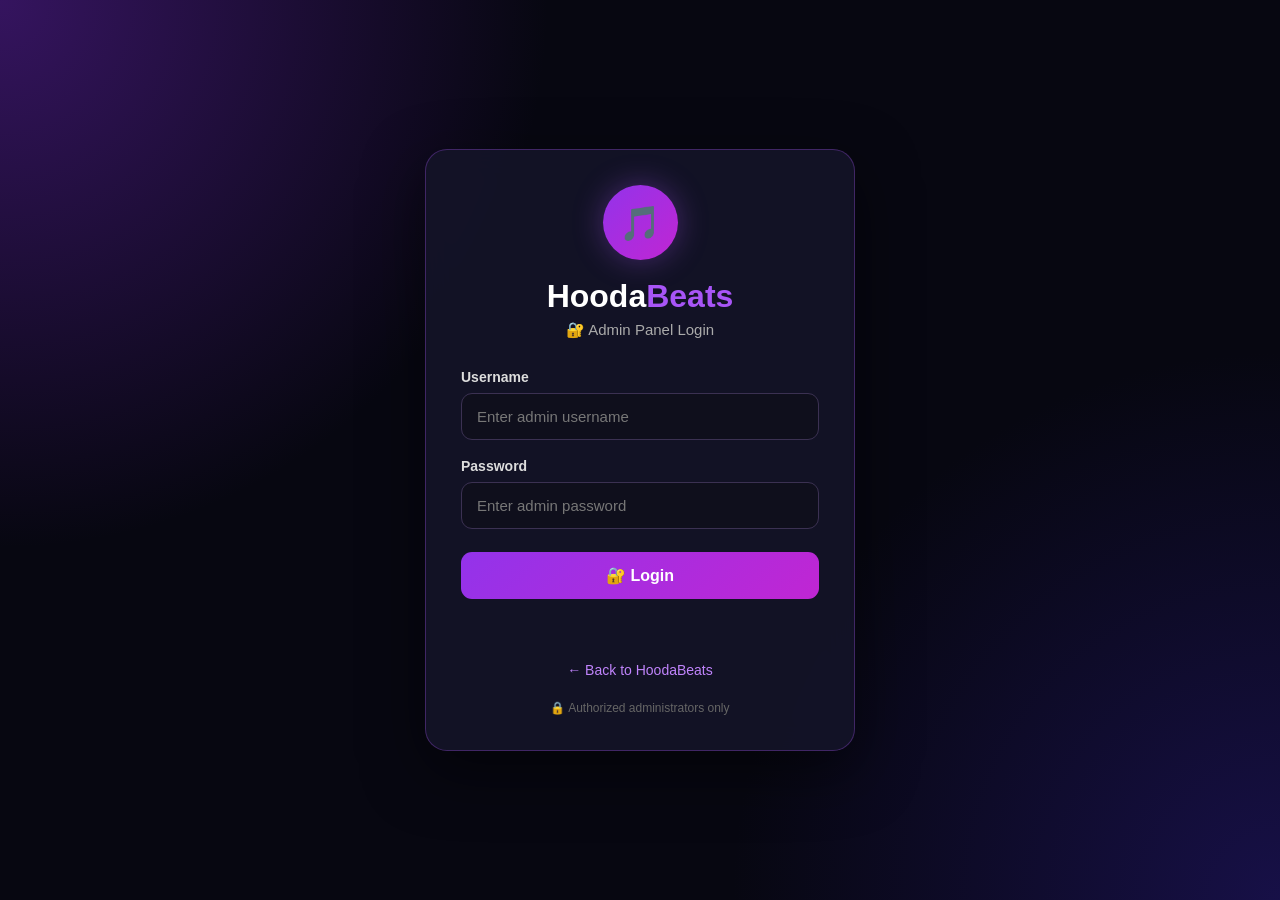
<file: admin-login.html>
<!DOCTYPE html>
<html lang="en">

<head>

    <meta charset="UTF-8">

    <meta
        name="viewport"
        content="width=device-width, initial-scale=1.0"
    >

    <meta
        name="description"
        content="HoodaBeats Admin Login"
    >

    <title>
        HoodaBeats - Admin Login
    </title>


    <style>

        * {
            margin: 0;
            padding: 0;
            box-sizing: border-box;
        }


        body {

            min-height: 100vh;

            font-family:
                Arial,
                Helvetica,
                sans-serif;

            color: white;

            background:
                radial-gradient(
                    circle at top left,
                    #35145f,
                    transparent 35%
                ),
                radial-gradient(
                    circle at bottom right,
                    #171047,
                    transparent 35%
                ),
                #070711;

            display: flex;

            justify-content: center;

            align-items: center;

            padding: 20px;

        }


        /* LOGIN PAGE */

        .login-page {

            width: 100%;

            display: flex;

            justify-content: center;

            align-items: center;

        }


        /* LOGIN CARD */

        .login-card {

            width: 100%;

            max-width: 430px;

            padding: 35px;

            background:
                rgba(20, 20, 40, 0.90);

            border:
                1px solid
                rgba(168, 85, 247, 0.30);

            border-radius: 22px;

            box-shadow:
                0 20px 60px
                rgba(0, 0, 0, 0.50);

            text-align: center;

            backdrop-filter:
                blur(15px);

        }


        /* LOGO */

        .login-logo {

            width: 75px;

            height: 75px;

            margin: 0 auto 18px;

            display: flex;

            align-items: center;

            justify-content: center;

            border-radius: 50%;

            background:
                linear-gradient(
                    135deg,
                    #9333ea,
                    #c026d3
                );

            font-size: 34px;

            box-shadow:
                0 0 30px
                rgba(168, 85, 247, 0.35);

        }


        /* TITLE */

        .login-card h1 {

            font-size: 32px;

            margin-bottom: 6px;

        }


        .login-card h1 span {

            color: #a855f7;

        }


        .login-subtitle {

            color: #aaa;

            margin-bottom: 30px;

            font-size: 15px;

        }


        /* INPUT GROUP */

        .input-group {

            text-align: left;

            margin-bottom: 18px;

        }


        .input-group label {

            display: block;

            margin-bottom: 8px;

            color: #ddd;

            font-size: 14px;

            font-weight: 600;

        }


        .input-group input {

            width: 100%;

            padding: 14px 15px;

            border-radius: 11px;

            border:
                1px solid
                #3b3152;

            background:
                #0f0f1c;

            color: white;

            font-size: 15px;

            outline: none;

            transition:
                border 0.2s,
                box-shadow 0.2s;

        }


        .input-group input:focus {

            border-color:
                #a855f7;

            box-shadow:
                0 0 0 3px
                rgba(168, 85, 247, 0.12);

        }


        .input-group input::placeholder {

            color: #777;

        }


        /* LOGIN BUTTON */

        #loginBtn {

            width: 100%;

            padding: 14px;

            margin-top: 5px;

            border: none;

            border-radius: 11px;

            background:
                linear-gradient(
                    135deg,
                    #9333ea,
                    #c026d3
                );

            color: white;

            font-size: 16px;

            font-weight: bold;

            cursor: pointer;

            transition:
                transform 0.2s,
                opacity 0.2s;

        }


        #loginBtn:hover {

            transform:
                translateY(-2px);

            opacity: 0.9;

        }


        #loginBtn:disabled {

            opacity: 0.55;

            cursor: not-allowed;

            transform: none;

        }


        /* MESSAGE */

        .login-message {

            min-height: 22px;

            margin-top: 16px;

            font-size: 14px;

        }


        .login-message.error {

            color: #f87171;

        }


        .login-message.success {

            color: #4ade80;

        }


        /* BACK HOME */

        .back-home {

            display: inline-block;

            margin-top: 25px;

            color: #c084fc;

            text-decoration: none;

            font-size: 14px;

        }


        .back-home:hover {

            text-decoration: underline;

        }


        /* SECURITY TEXT */

        .security-text {

            margin-top: 22px;

            color: #666;

            font-size: 12px;

        }


        /* MOBILE */

        @media (max-width: 500px) {

            body {

                padding: 15px;

            }


            .login-card {

                padding: 28px 20px;

                border-radius: 18px;

            }


            .login-logo {

                width: 65px;

                height: 65px;

                font-size: 29px;

            }


            .login-card h1 {

                font-size: 27px;

            }

        }

    </style>

</head>


<body>


<div class="login-page">


    <div class="login-card">


        <!-- LOGO -->

        <div class="login-logo">

            🎵

        </div>


        <!-- TITLE -->

        <h1>

            Hooda<span>Beats</span>

        </h1>


        <p class="login-subtitle">

            🔐 Admin Panel Login

        </p>



        <!-- LOGIN FORM -->

        <form id="loginForm">


            <!-- USERNAME -->

            <div class="input-group">

                <label for="username">

                    Username

                </label>


                <input
                    type="text"
                    id="username"
                    name="username"
                    placeholder="Enter admin username"
                    autocomplete="username"
                    required
                >

            </div>



            <!-- PASSWORD -->

            <div class="input-group">

                <label for="password">

                    Password

                </label>


                <input
                    type="password"
                    id="password"
                    name="password"
                    placeholder="Enter admin password"
                    autocomplete="current-password"
                    required
                >

            </div>



            <!-- LOGIN BUTTON -->

            <button
                type="submit"
                id="loginBtn"
            >

                🔐 Login

            </button>



            <!-- MESSAGE -->

            <p
                id="loginMessage"
                class="login-message"
            ></p>


        </form>



        <!-- BACK HOME -->

        <a
            href="index.html"
            class="back-home"
        >

            ← Back to HoodaBeats

        </a>


        <p class="security-text">

            🔒 Authorized administrators only

        </p>


    </div>

</div>



<!-- IMPORTANT: LOAD JAVASCRIPT -->

<script src="admin-login.js"></script>


</body>

</html>
</file>
<file: admin.css>
/* =====================================================
   HOODA BEATS ADMIN PANEL
===================================================== */

* {
    margin: 0;
    padding: 0;
    box-sizing: border-box;
}

body {
    font-family: "Inter", Arial, sans-serif;
    color: white;
    min-height: 100vh;
    background:
        radial-gradient(circle at 15% 10%, #35105c, transparent 35%),
        radial-gradient(circle at 85% 80%, #260b3f, transparent 40%),
        #08060f;
    overflow-x: hidden;
}

a {
    text-decoration: none;
    color: inherit;
}

button,
input {
    font-family: inherit;
}

/* =====================================================
   HEADER
===================================================== */

.admin-header {
    width: 100%;
    padding: 22px 6%;
    display: flex;
    align-items: center;
    justify-content: space-between;
    gap: 20px;
    flex-wrap: wrap;

    background: rgba(12, 7, 22, 0.95);
    border-bottom: 1px solid rgba(168, 85, 247, 0.25);
    backdrop-filter: blur(20px);
}

.admin-logo {
    color: white;
    font-size: 25px;
    font-weight: 900;
}

.admin-logo span {
    color: #c084fc;
}

.admin-header-actions {
    display: flex;
    align-items: center;
    gap: 12px;
}

.home-btn,
.logout-btn {
    padding: 11px 17px;
    border-radius: 12px;
    border: 1px solid rgba(168, 85, 247, 0.4);
    background: rgba(168, 85, 247, 0.12);
    color: #e9d5ff;
    font-size: 13px;
    font-weight: 700;
    cursor: pointer;
    transition: 0.3s ease;
}

.home-btn:hover,
.logout-btn:hover {
    background: #9333ea;
    color: white;
    transform: translateY(-2px);
}

/* =====================================================
   MAIN CONTAINER
===================================================== */

.admin-container {
    width: min(1100px, 92%);
    margin: 45px auto;
}

.admin-title {
    margin-bottom: 10px;
    font-size: clamp(30px, 6vw, 55px);
    font-weight: 900;
    line-height: 1.1;
}

.admin-title span {
    color: #c084fc;
}

.admin-subtitle {
    margin-bottom: 35px;
    color: #a99ab8;
    font-size: 15px;
}

/* =====================================================
   CARDS
===================================================== */

.admin-card {
    margin-bottom: 30px;
    padding: 30px;
    border: 1px solid rgba(168, 85, 247, 0.25);
    border-radius: 25px;

    background:
        linear-gradient(
            145deg,
            rgba(45, 20, 65, 0.9),
            rgba(12, 8, 20, 0.96)
        );

    box-shadow: 0 20px 60px rgba(0, 0, 0, 0.25);
}

.admin-card h2 {
    margin-bottom: 25px;
    color: white;
    font-size: 27px;
    font-weight: 900;
}

/* =====================================================
   FORM
===================================================== */

.form-group {
    margin-bottom: 20px;
}

.form-group label {
    display: block;
    margin-bottom: 8px;
    color: #d8b4fe;
    font-size: 13px;
    font-weight: 700;
}

.form-group input {
    width: 100%;
    padding: 14px 16px;

    border: 1px solid #49305e;
    border-radius: 12px;

    outline: none;
    background: #100a19;
    color: white;
    font-size: 15px;
    transition: 0.3s ease;
}

.form-group input:focus {
    border-color: #a855f7;
    box-shadow: 0 0 0 3px rgba(168, 85, 247, 0.12);
}

.form-group input::file-selector-button {
    margin-right: 12px;
    padding: 9px 12px;
    border: none;
    border-radius: 8px;
    background: #9333ea;
    color: white;
    cursor: pointer;
}

/* =====================================================
   UPLOAD BUTTON
===================================================== */

.upload-btn {
    width: 100%;
    padding: 16px;

    border: none;
    border-radius: 13px;

    background: linear-gradient(135deg, #a855f7, #c026d3);
    color: white;

    font-size: 16px;
    font-weight: 900;
    cursor: pointer;

    box-shadow: 0 10px 30px rgba(168, 85, 247, 0.2);
    transition: 0.3s ease;
}

.upload-btn:hover {
    transform: translateY(-3px);
    box-shadow: 0 15px 40px rgba(168, 85, 247, 0.4);
}

.upload-btn:disabled {
    opacity: 0.6;
    cursor: wait;
}

/* =====================================================
   MESSAGES
===================================================== */

#uploadMessage {
    min-height: 22px;
    margin-top: 15px;
    color: #c084fc;
    font-size: 14px;
}

/* =====================================================
   SONG LIST
===================================================== */

.song-list {
    display: grid;
    gap: 16px;
}

.song-item {
    display: flex;
    align-items: center;
    gap: 16px;

    padding: 18px;
    border: 1px solid rgba(255, 255, 255, 0.08);
    border-radius: 18px;

    background: rgba(20, 12, 30, 0.9);
    transition: 0.3s ease;
}

.song-item:hover {
    border-color: #a855f7;
    transform: translateY(-2px);
}

.song-cover {
    width: 75px;
    height: 75px;
    flex-shrink: 0;
    border-radius: 15px;
    object-fit: cover;
    background: #21112f;
}

.song-info {
    flex: 1;
    min-width: 0;
}

.song-info h3 {
    margin-bottom: 6px;
    color: white;
    font-size: 17px;
    font-weight: 800;
    overflow: hidden;
    text-overflow: ellipsis;
    white-space: nowrap;
}

.song-info p {
    margin-bottom: 5px;
    color: #a99ab8;
    font-size: 13px;
}

.song-info a {
    color: #c084fc;
    font-size: 13px;
    font-weight: 700;
}

.song-info a:hover {
    color: white;
}

/* =====================================================
   REFRESH BUTTON
===================================================== */

.refresh-btn {
    margin-bottom: 20px;
    padding: 12px 18px;

    border: 1px solid rgba(168, 85, 247, 0.4);
    border-radius: 12px;

    background: rgba(168, 85, 247, 0.12);
    color: #e9d5ff;

    font-size: 14px;
    font-weight: 700;
    cursor: pointer;
    transition: 0.3s ease;
}

.refresh-btn:hover {
    background: #9333ea;
    color: white;
}

/* =====================================================
   MOBILE
===================================================== */

@media (max-width: 600px) {

    .admin-header {
        padding: 20px 16px;
        justify-content: center;
    }

    .admin-logo {
        width: 100%;
        text-align: center;
        font-size: 24px;
    }

    .admin-header-actions {
        width: 100%;
        justify-content: center;
    }

    .admin-container {
        width: 94%;
        margin: 25px auto;
    }

    .admin-card {
        padding: 20px 16px;
        border-radius: 20px;
    }

    .admin-card h2 {
        font-size: 23px;
    }

    .song-item {
        gap: 12px;
        padding: 12px;
    }

    .song-cover {
        width: 60px;
        height: 60px;
    }

    .song-info h3 {
        font-size: 14px;
    }

    .song-info p {
        font-size: 12px;
    }
}
/* =================================
   DELETE SONG BUTTON
================================= */

.delete-song-btn {
    margin-top: 10px;
    padding: 10px 14px;

    border: 1px solid #ff4d6d;
    border-radius: 10px;

    color: white;
    background: rgba(255, 77, 109, 0.15);

    font-size: 13px;
    font-weight: 700;

    cursor: pointer;
    transition: 0.25s ease;
}

.delete-song-btn:hover {
    background: #ff4d6d;
    transform: translateY(-2px);
}


/* SONG ACTIONS */

.admin-song-actions {
    display: flex;
    flex-direction: column;
    align-items: flex-start;
    gap: 8px;
}


/* MOBILE */

@media (max-width: 600px) {

    .delete-song-btn {
        width: 100%;
        padding: 12px;
    }

}
</file>
